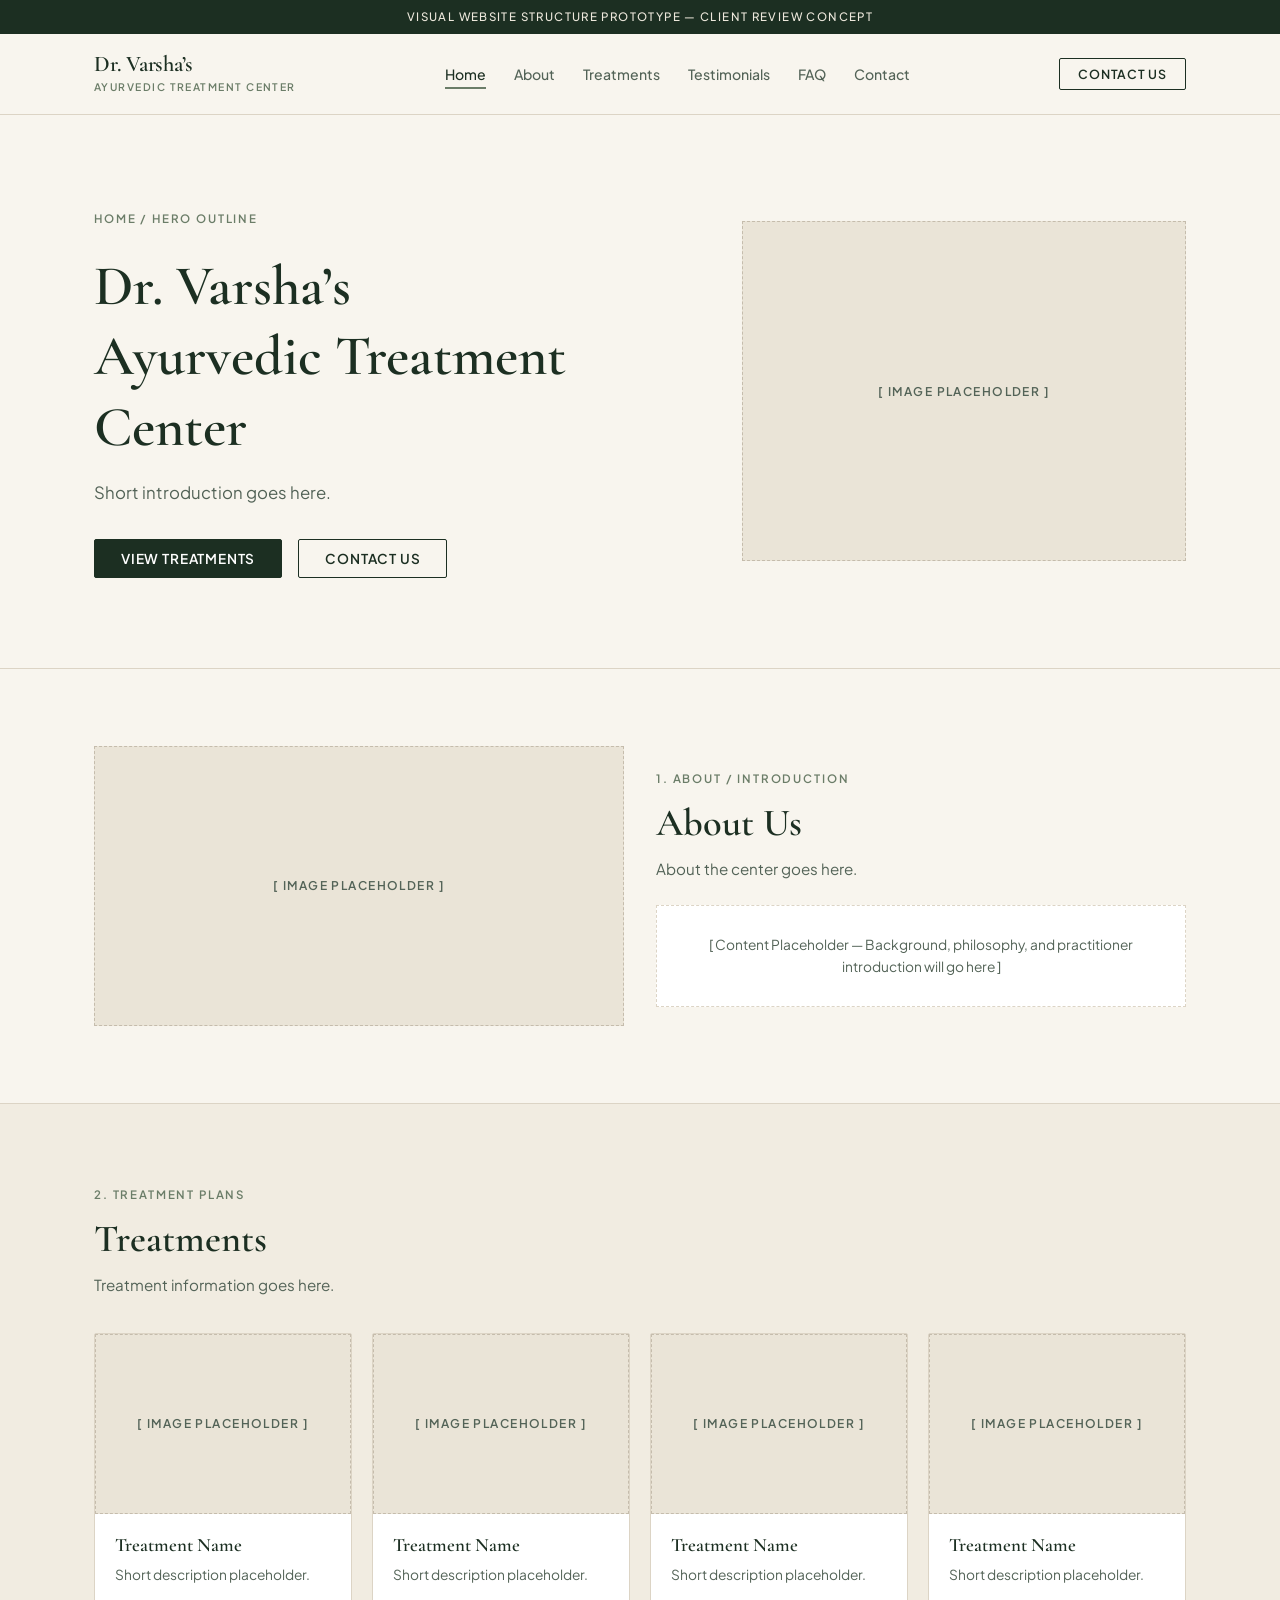
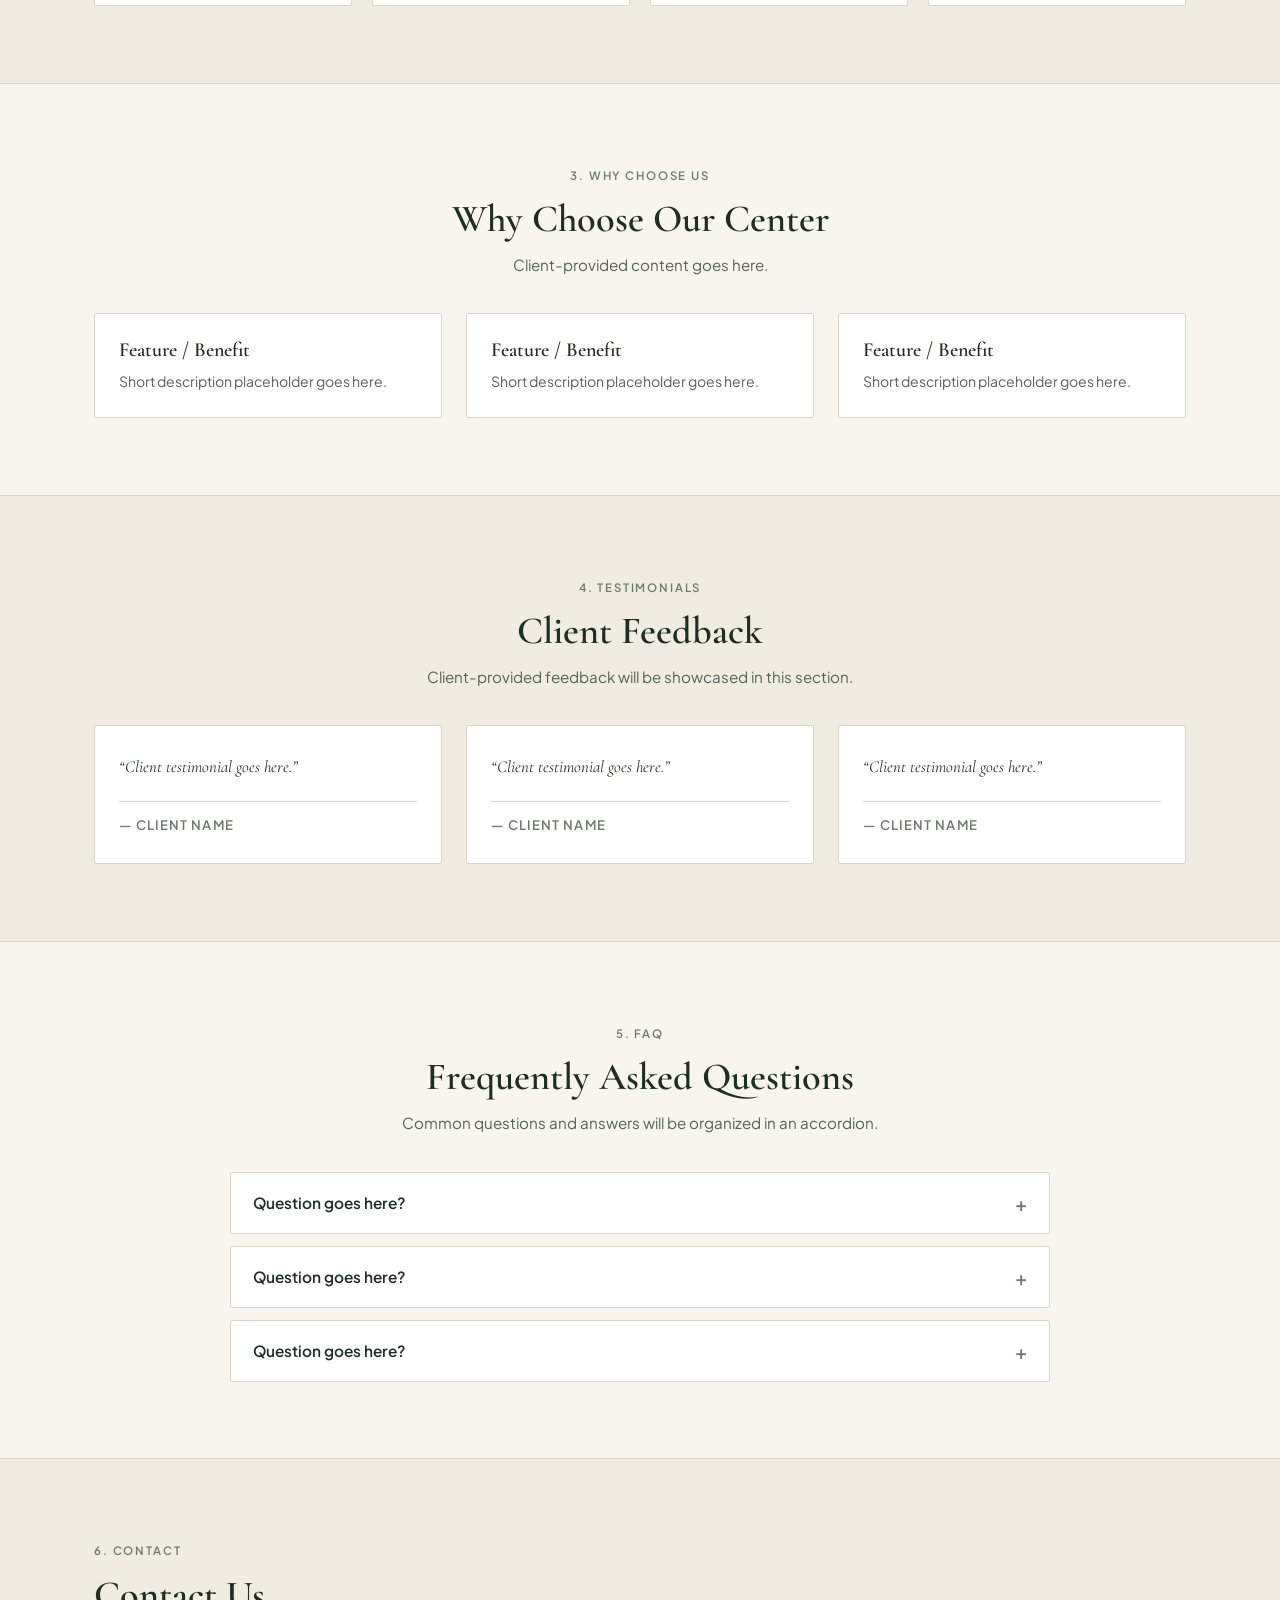
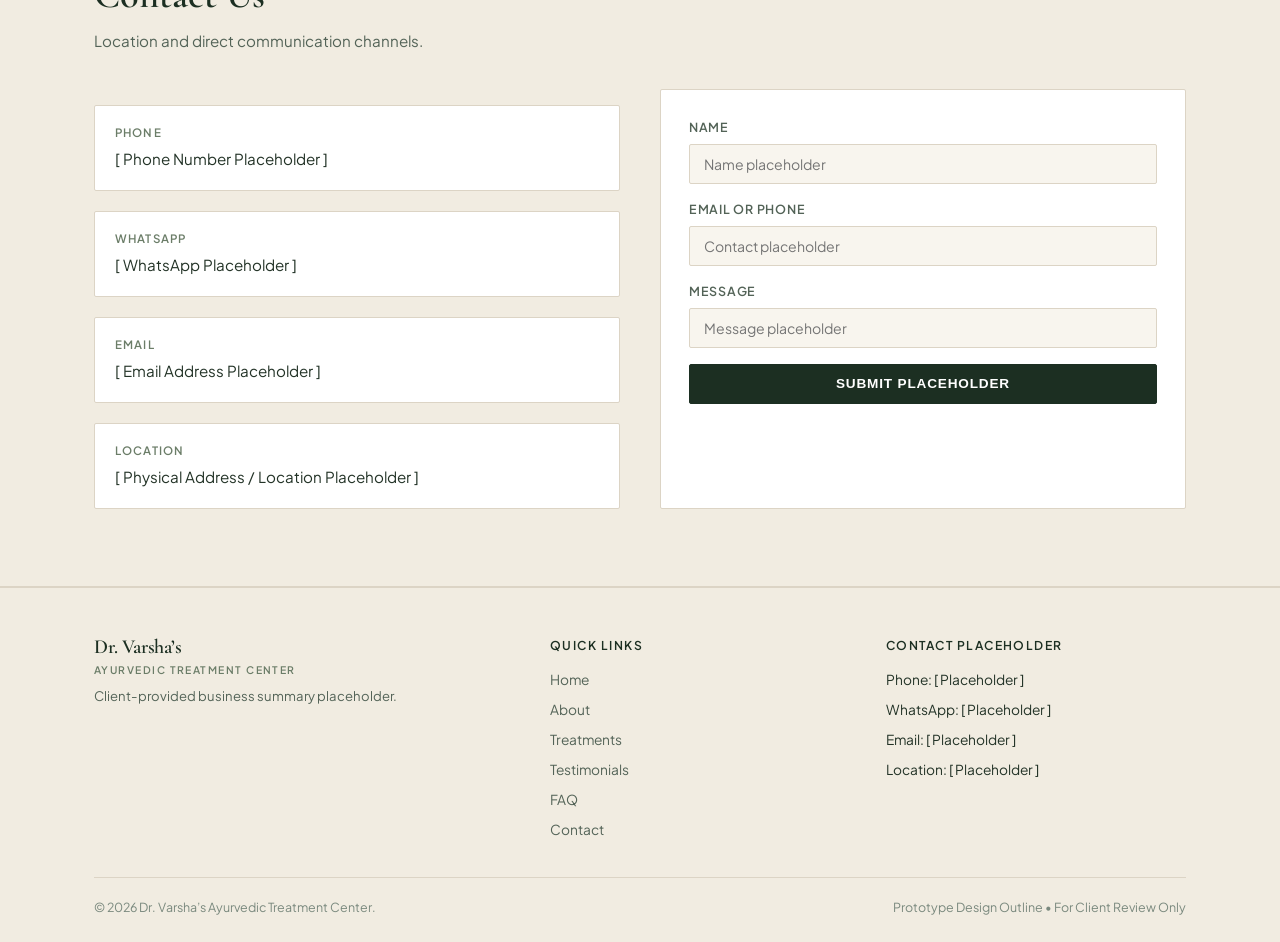
<file: index.html>
<!DOCTYPE html>
<html lang="en">
<head>
  <meta charset="UTF-8">
  <meta name="viewport" content="width=device-width, initial-scale=1.0">
  <title>Home | Dr. Varsha’s Ayurvedic Treatment Center</title>
  
  <!-- Google Fonts: Cormorant Garamond & Plus Jakarta Sans -->
  <link rel="preconnect" href="https://fonts.googleapis.com">
  <link rel="preconnect" href="https://fonts.gstatic.com" crossorigin>
  <link href="https://fonts.googleapis.com/css2?family=Cormorant+Garamond:wght@500;600&family=Plus+Jakarta+Sans:wght@400;500;600&display=swap" rel="stylesheet">
  
  <link rel="stylesheet" href="styles.css">
</head>
<body>

  <!-- PROTOTYPE IDENTIFIER -->
  <aside class="proto-banner">
    Visual Website Structure Prototype — Client Review Concept
  </aside>

  <!-- NAVIGATION -->
  <header class="site-header">
    <div class="container header-inner">
      <a href="index.html" class="brand-logo">
        <span class="brand-title">Dr. Varsha’s</span>
        <span class="brand-sub">Ayurvedic Treatment Center</span>
      </a>

      <nav class="nav-menu" id="navMenu">
        <a href="index.html" class="nav-link active">Home</a>
        <a href="about.html" class="nav-link">About</a>
        <a href="treatments.html" class="nav-link">Treatments</a>
        <a href="testimonials.html" class="nav-link">Testimonials</a>
        <a href="faq.html" class="nav-link">FAQ</a>
        <a href="contact.html" class="nav-link">Contact</a>
      </nav>

      <div class="header-actions">
        <a href="contact.html" class="btn btn-outline">Contact Us</a>
        <button class="mobile-toggle" id="mobileToggle" aria-label="Toggle navigation" aria-expanded="false">☰</button>
      </div>
    </div>
  </header>

  <main>
    <!-- HERO SECTION -->
    <section class="hero-section">
      <div class="container hero-grid">
        <div class="hero-content">
          <span class="section-label">Home / Hero Outline</span>
          <h1 class="hero-title">
            Dr. Varsha’s<br>Ayurvedic Treatment Center
          </h1>
          <p class="hero-lead">
            Short introduction goes here.
          </p>
          <div class="hero-actions">
            <a href="treatments.html" class="btn btn-primary">View Treatments</a>
            <a href="contact.html" class="btn btn-secondary">Contact Us</a>
          </div>
        </div>

        <div class="hero-visual">
          <div class="placeholder-box aspect-hero">
            <span>[ Image Placeholder ]</span>
          </div>
        </div>
      </div>
    </section>

    <!-- SECTION 1: ABOUT / INTRODUCTION -->
    <section class="section" id="about-section">
      <div class="container">
        <div class="grid-2" style="align-items: center;">
          <div class="placeholder-box aspect-large">
            <span>[ Image Placeholder ]</span>
          </div>
          <div>
            <span class="section-label">1. About / Introduction</span>
            <h2>About Us</h2>
            <p class="section-lead" style="margin-bottom: 24px;">
              About the center goes here.
            </p>
            <div class="placeholder-content-block">
              [ Content Placeholder — Background, philosophy, and practitioner introduction will go here ]
            </div>
          </div>
        </div>
      </div>
    </section>

    <!-- SECTION 2: TREATMENT PLANS -->
    <section class="section section-alt" id="treatments-section">
      <div class="container">
        <div class="section-header">
          <span class="section-label">2. Treatment Plans</span>
          <h2>Treatments</h2>
          <p class="section-lead">Treatment information goes here.</p>
        </div>

        <div class="grid-4">
          <!-- Treatment Card 1 -->
          <div class="treatment-card">
            <div class="placeholder-box aspect-thumb">
              <span>[ Image Placeholder ]</span>
            </div>
            <div class="treatment-body">
              <h3 class="card-title">Treatment Name</h3>
              <p class="card-desc">Short description placeholder.</p>
            </div>
          </div>

          <!-- Treatment Card 2 -->
          <div class="treatment-card">
            <div class="placeholder-box aspect-thumb">
              <span>[ Image Placeholder ]</span>
            </div>
            <div class="treatment-body">
              <h3 class="card-title">Treatment Name</h3>
              <p class="card-desc">Short description placeholder.</p>
            </div>
          </div>

          <!-- Treatment Card 3 -->
          <div class="treatment-card">
            <div class="placeholder-box aspect-thumb">
              <span>[ Image Placeholder ]</span>
            </div>
            <div class="treatment-body">
              <h3 class="card-title">Treatment Name</h3>
              <p class="card-desc">Short description placeholder.</p>
            </div>
          </div>

          <!-- Treatment Card 4 -->
          <div class="treatment-card">
            <div class="placeholder-box aspect-thumb">
              <span>[ Image Placeholder ]</span>
            </div>
            <div class="treatment-body">
              <h3 class="card-title">Treatment Name</h3>
              <p class="card-desc">Short description placeholder.</p>
            </div>
          </div>
        </div>
      </div>
    </section>

    <!-- SECTION 3: WHY CHOOSE US -->
    <section class="section" id="why-choose-us">
      <div class="container">
        <div class="section-header text-center">
          <span class="section-label">3. Why Choose Us</span>
          <h2>Why Choose Our Center</h2>
          <p class="section-lead">Client-provided content goes here.</p>
        </div>

        <div class="grid-3">
          <div class="card">
            <h3 class="card-title">Feature / Benefit</h3>
            <p class="card-desc">Short description placeholder goes here.</p>
          </div>

          <div class="card">
            <h3 class="card-title">Feature / Benefit</h3>
            <p class="card-desc">Short description placeholder goes here.</p>
          </div>

          <div class="card">
            <h3 class="card-title">Feature / Benefit</h3>
            <p class="card-desc">Short description placeholder goes here.</p>
          </div>
        </div>
      </div>
    </section>

    <!-- SECTION 4: TESTIMONIALS -->
    <section class="section section-alt" id="testimonials-section">
      <div class="container">
        <div class="section-header text-center">
          <span class="section-label">4. Testimonials</span>
          <h2>Client Feedback</h2>
          <p class="section-lead">Client-provided feedback will be showcased in this section.</p>
        </div>

        <div class="grid-3">
          <!-- Card 1 -->
          <div class="testimonial-card">
            <p class="testimonial-quote">“Client testimonial goes here.”</p>
            <span class="testimonial-author">— Client Name</span>
          </div>

          <!-- Card 2 -->
          <div class="testimonial-card">
            <p class="testimonial-quote">“Client testimonial goes here.”</p>
            <span class="testimonial-author">— Client Name</span>
          </div>

          <!-- Card 3 -->
          <div class="testimonial-card">
            <p class="testimonial-quote">“Client testimonial goes here.”</p>
            <span class="testimonial-author">— Client Name</span>
          </div>
        </div>
      </div>
    </section>

    <!-- SECTION 5: FAQ -->
    <section class="section" id="faq-section">
      <div class="container">
        <div class="section-header text-center">
          <span class="section-label">5. FAQ</span>
          <h2>Frequently Asked Questions</h2>
          <p class="section-lead">Common questions and answers will be organized in an accordion.</p>
        </div>

        <div class="faq-list">
          <div class="faq-item">
            <button class="faq-button" type="button">
              <span>Question goes here?</span>
              <span class="faq-icon">+</span>
            </button>
            <div class="faq-content">
              <p>Answer placeholder.</p>
            </div>
          </div>

          <div class="faq-item">
            <button class="faq-button" type="button">
              <span>Question goes here?</span>
              <span class="faq-icon">+</span>
            </button>
            <div class="faq-content">
              <p>Answer placeholder.</p>
            </div>
          </div>

          <div class="faq-item">
            <button class="faq-button" type="button">
              <span>Question goes here?</span>
              <span class="faq-icon">+</span>
            </button>
            <div class="faq-content">
              <p>Answer placeholder.</p>
            </div>
          </div>
        </div>
      </div>
    </section>

    <!-- SECTION 6: CONTACT -->
    <section class="section section-alt" id="contact-section">
      <div class="container">
        <div class="section-header">
          <span class="section-label">6. Contact</span>
          <h2>Contact Us</h2>
          <p class="section-lead">Location and direct communication channels.</p>
        </div>

        <div class="contact-grid">
          <div class="contact-info-list">
            <div class="contact-info-item">
              <span class="contact-info-label">Phone</span>
              <span class="contact-info-val">[ Phone Number Placeholder ]</span>
            </div>

            <div class="contact-info-item">
              <span class="contact-info-label">WhatsApp</span>
              <span class="contact-info-val">[ WhatsApp Placeholder ]</span>
            </div>

            <div class="contact-info-item">
              <span class="contact-info-label">Email</span>
              <span class="contact-info-val">[ Email Address Placeholder ]</span>
            </div>

            <div class="contact-info-item">
              <span class="contact-info-label">Location</span>
              <span class="contact-info-val">[ Physical Address / Location Placeholder ]</span>
            </div>
          </div>

          <form class="contact-form" onsubmit="handleFormSubmit(event)">
            <div class="form-group">
              <label class="form-label">Name</label>
              <input type="text" class="form-input" placeholder="Name placeholder" required>
            </div>

            <div class="form-group">
              <label class="form-label">Email or Phone</label>
              <input type="text" class="form-input" placeholder="Contact placeholder" required>
            </div>

            <div class="form-group">
              <label class="form-label">Message</label>
              <input type="text" class="form-input" placeholder="Message placeholder" required>
            </div>

            <button type="submit" class="btn btn-primary btn-block">Submit Placeholder</button>
            
            <div id="formConfirmation" class="placeholder-content-block" style="display: none; margin-top: 10px;">
              [ Confirmation message placeholder ]
            </div>
          </form>
        </div>
      </div>
    </section>
  </main>

  <!-- FOOTER -->
  <footer class="site-footer">
    <div class="container">
      <div class="footer-top">
        <div class="footer-brand">
          <div class="brand-title">Dr. Varsha’s</div>
          <div class="brand-sub">Ayurvedic Treatment Center</div>
          <p>Client-provided business summary placeholder.</p>
        </div>

        <div>
          <div class="footer-heading">Quick Links</div>
          <ul class="footer-links">
            <li><a href="index.html">Home</a></li>
            <li><a href="about.html">About</a></li>
            <li><a href="treatments.html">Treatments</a></li>
            <li><a href="testimonials.html">Testimonials</a></li>
            <li><a href="faq.html">FAQ</a></li>
            <li><a href="contact.html">Contact</a></li>
          </ul>
        </div>

        <div>
          <div class="footer-heading">Contact Placeholder</div>
          <ul class="footer-links">
            <li>Phone: [ Placeholder ]</li>
            <li>WhatsApp: [ Placeholder ]</li>
            <li>Email: [ Placeholder ]</li>
            <li>Location: [ Placeholder ]</li>
          </ul>
        </div>
      </div>

      <div class="footer-bottom">
        <span>© 2026 Dr. Varsha’s Ayurvedic Treatment Center.</span>
        <span>Prototype Design Outline • For Client Review Only</span>
      </div>
    </div>
  </footer>

  <script src="script.js"></script>
</body>
</html>
</file>
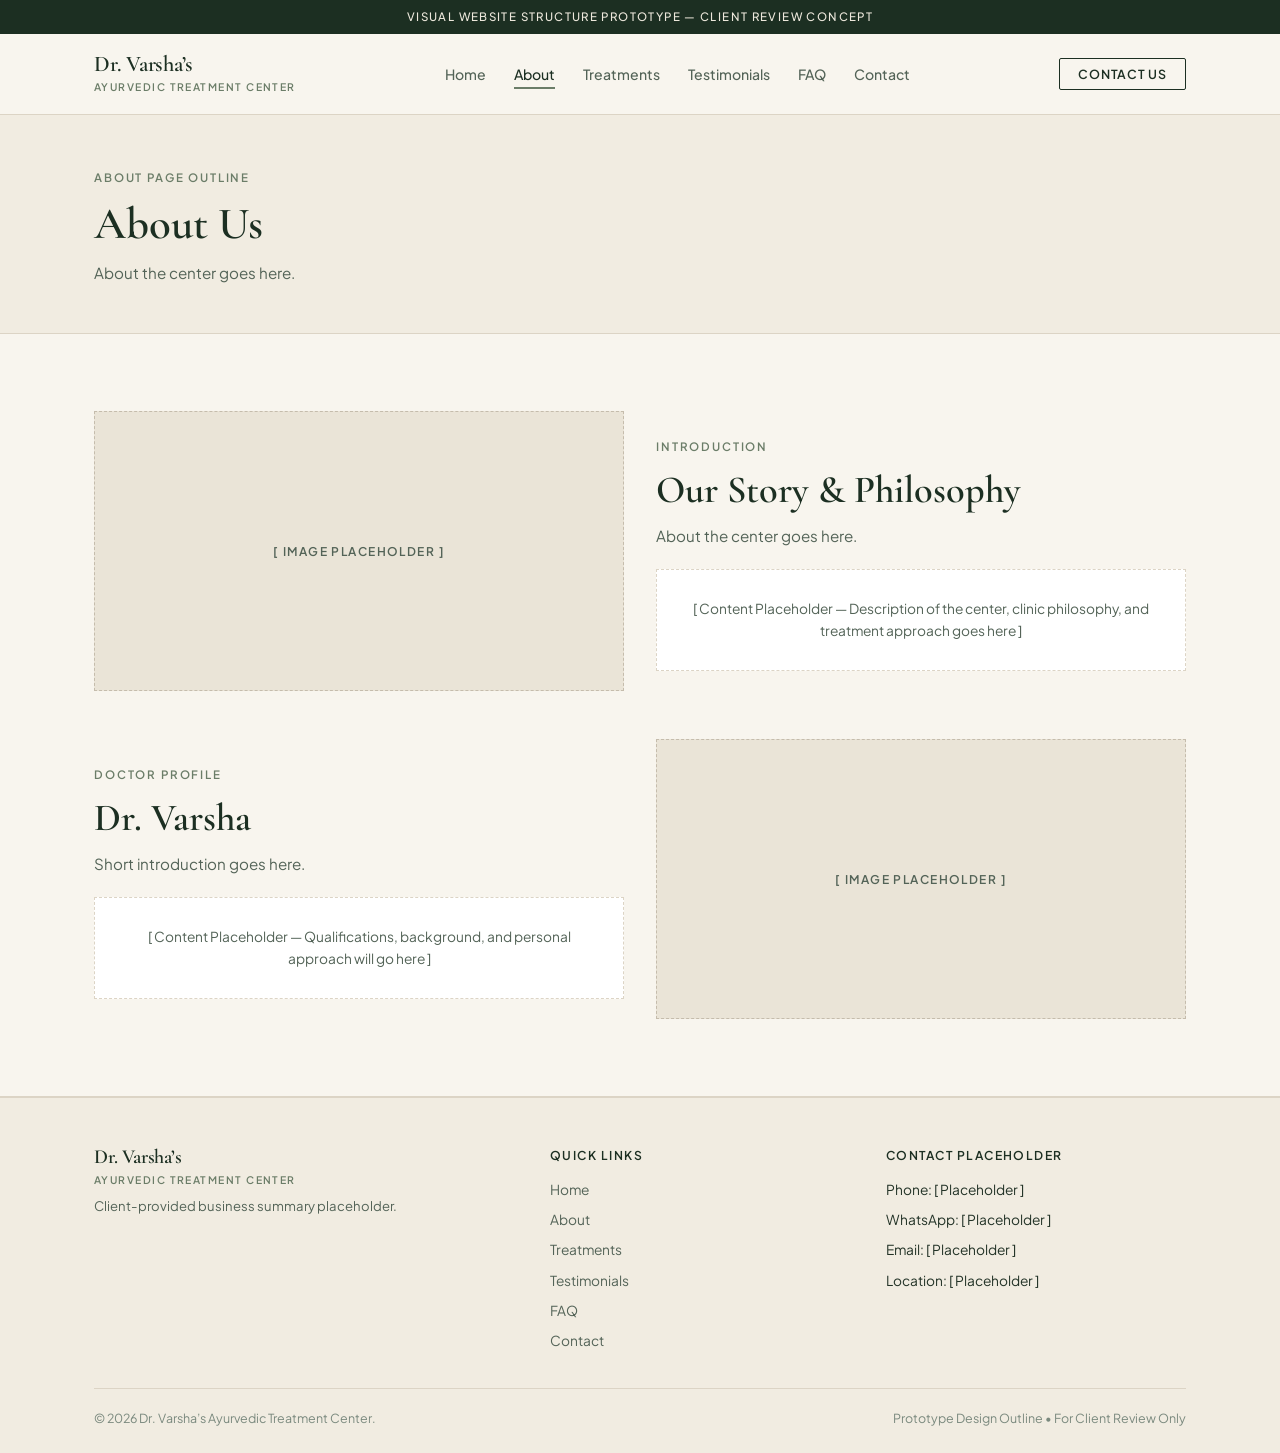
<file: about.html>
<!DOCTYPE html>
<html lang="en">
<head>
  <meta charset="UTF-8">
  <meta name="viewport" content="width=device-width, initial-scale=1.0">
  <title>About | Dr. Varsha’s Ayurvedic Treatment Center</title>
  
  <link rel="preconnect" href="https://fonts.googleapis.com">
  <link rel="preconnect" href="https://fonts.gstatic.com" crossorigin>
  <link href="https://fonts.googleapis.com/css2?family=Cormorant+Garamond:wght@500;600&family=Plus+Jakarta+Sans:wght@400;500;600&display=swap" rel="stylesheet">
  
  <link rel="stylesheet" href="styles.css">
</head>
<body>

  <aside class="proto-banner">
    Visual Website Structure Prototype — Client Review Concept
  </aside>

  <header class="site-header">
    <div class="container header-inner">
      <a href="index.html" class="brand-logo">
        <span class="brand-title">Dr. Varsha’s</span>
        <span class="brand-sub">Ayurvedic Treatment Center</span>
      </a>

      <nav class="nav-menu" id="navMenu">
        <a href="index.html" class="nav-link">Home</a>
        <a href="about.html" class="nav-link active">About</a>
        <a href="treatments.html" class="nav-link">Treatments</a>
        <a href="testimonials.html" class="nav-link">Testimonials</a>
        <a href="faq.html" class="nav-link">FAQ</a>
        <a href="contact.html" class="nav-link">Contact</a>
      </nav>

      <div class="header-actions">
        <a href="contact.html" class="btn btn-outline">Contact Us</a>
        <button class="mobile-toggle" id="mobileToggle" aria-label="Toggle navigation" aria-expanded="false">☰</button>
      </div>
    </div>
  </header>

  <main>
    <section class="page-header">
      <div class="container">
        <span class="section-label">About Page Outline</span>
        <h1 class="page-title">About Us</h1>
        <p class="page-lead">About the center goes here.</p>
      </div>
    </section>

    <!-- ABOUT MAIN STRUCTURE -->
    <section class="section">
      <div class="container">
        <div class="grid-2" style="align-items: center; margin-bottom: 48px;">
          <div class="placeholder-box aspect-large">
            <span>[ Image Placeholder ]</span>
          </div>
          <div>
            <span class="section-label">Introduction</span>
            <h2>Our Story &amp; Philosophy</h2>
            <p class="section-lead" style="margin-bottom: 20px;">
              About the center goes here.
            </p>
            <div class="placeholder-content-block">
              [ Content Placeholder — Description of the center, clinic philosophy, and treatment approach goes here ]
            </div>
          </div>
        </div>

        <!-- PRACTITIONER PLACEHOLDER -->
        <div class="grid-2" style="align-items: center;">
          <div>
            <span class="section-label">Doctor Profile</span>
            <h2>Dr. Varsha</h2>
            <p class="section-lead" style="margin-bottom: 20px;">
              Short introduction goes here.
            </p>
            <div class="placeholder-content-block">
              [ Content Placeholder — Qualifications, background, and personal approach will go here ]
            </div>
          </div>
          <div class="placeholder-box aspect-large">
            <span>[ Image Placeholder ]</span>
          </div>
        </div>
      </div>
    </section>
  </main>

  <footer class="site-footer">
    <div class="container">
      <div class="footer-top">
        <div class="footer-brand">
          <div class="brand-title">Dr. Varsha’s</div>
          <div class="brand-sub">Ayurvedic Treatment Center</div>
          <p>Client-provided business summary placeholder.</p>
        </div>

        <div>
          <div class="footer-heading">Quick Links</div>
          <ul class="footer-links">
            <li><a href="index.html">Home</a></li>
            <li><a href="about.html">About</a></li>
            <li><a href="treatments.html">Treatments</a></li>
            <li><a href="testimonials.html">Testimonials</a></li>
            <li><a href="faq.html">FAQ</a></li>
            <li><a href="contact.html">Contact</a></li>
          </ul>
        </div>

        <div>
          <div class="footer-heading">Contact Placeholder</div>
          <ul class="footer-links">
            <li>Phone: [ Placeholder ]</li>
            <li>WhatsApp: [ Placeholder ]</li>
            <li>Email: [ Placeholder ]</li>
            <li>Location: [ Placeholder ]</li>
          </ul>
        </div>
      </div>

      <div class="footer-bottom">
        <span>© 2026 Dr. Varsha’s Ayurvedic Treatment Center.</span>
        <span>Prototype Design Outline • For Client Review Only</span>
      </div>
    </div>
  </footer>

  <script src="script.js"></script>
</body>
</html>
</file>
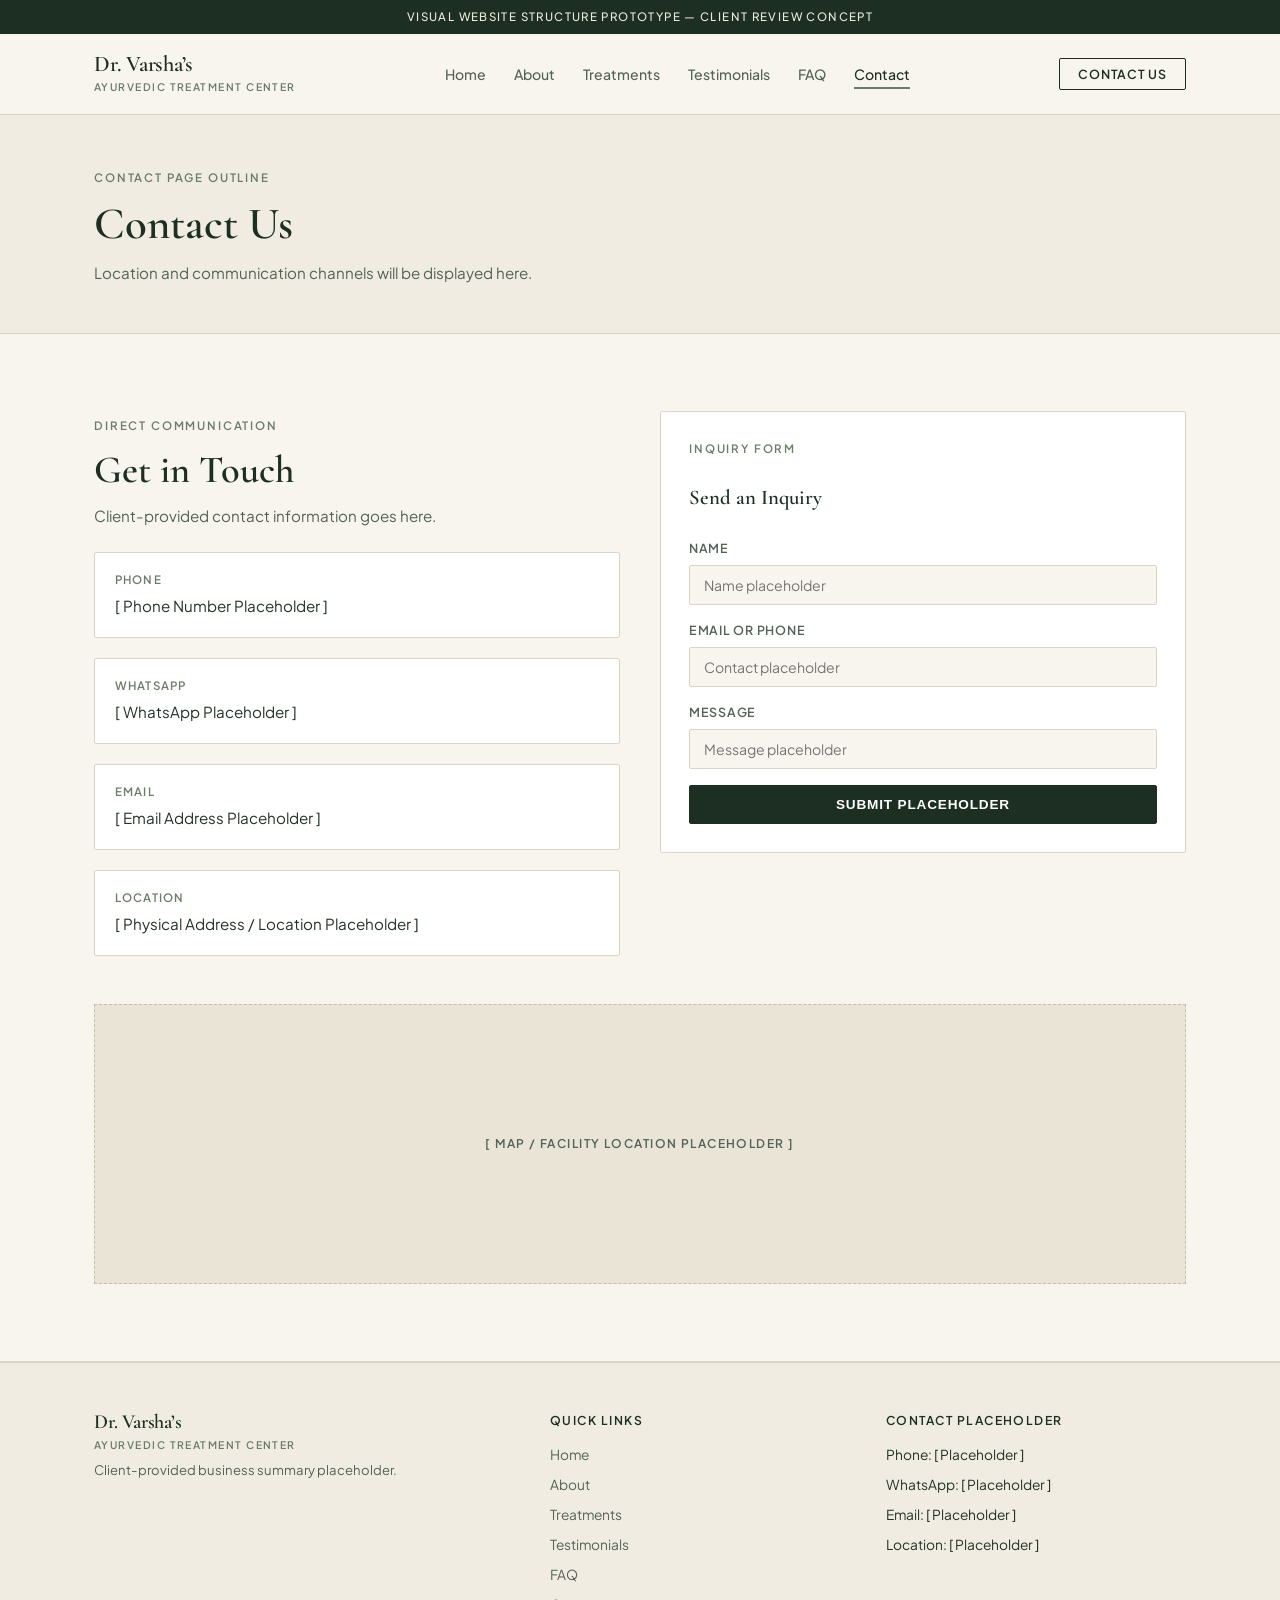
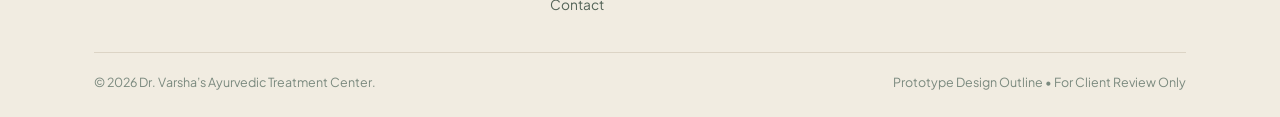
<file: contact.html>
<!DOCTYPE html>
<html lang="en">
<head>
  <meta charset="UTF-8">
  <meta name="viewport" content="width=device-width, initial-scale=1.0">
  <title>Contact | Dr. Varsha’s Ayurvedic Treatment Center</title>
  
  <link rel="preconnect" href="https://fonts.googleapis.com">
  <link rel="preconnect" href="https://fonts.gstatic.com" crossorigin>
  <link href="https://fonts.googleapis.com/css2?family=Cormorant+Garamond:wght@500;600&family=Plus+Jakarta+Sans:wght@400;500;600&display=swap" rel="stylesheet">
  
  <link rel="stylesheet" href="styles.css">
</head>
<body>

  <aside class="proto-banner">
    Visual Website Structure Prototype — Client Review Concept
  </aside>

  <header class="site-header">
    <div class="container header-inner">
      <a href="index.html" class="brand-logo">
        <span class="brand-title">Dr. Varsha’s</span>
        <span class="brand-sub">Ayurvedic Treatment Center</span>
      </a>

      <nav class="nav-menu" id="navMenu">
        <a href="index.html" class="nav-link">Home</a>
        <a href="about.html" class="nav-link">About</a>
        <a href="treatments.html" class="nav-link">Treatments</a>
        <a href="testimonials.html" class="nav-link">Testimonials</a>
        <a href="faq.html" class="nav-link">FAQ</a>
        <a href="contact.html" class="nav-link active">Contact</a>
      </nav>

      <div class="header-actions">
        <a href="contact.html" class="btn btn-outline">Contact Us</a>
        <button class="mobile-toggle" id="mobileToggle" aria-label="Toggle navigation" aria-expanded="false">☰</button>
      </div>
    </div>
  </header>

  <main>
    <section class="page-header">
      <div class="container">
        <span class="section-label">Contact Page Outline</span>
        <h1 class="page-title">Contact Us</h1>
        <p class="page-lead">Location and communication channels will be displayed here.</p>
      </div>
    </section>

    <!-- CONTACT STRUCTURE -->
    <section class="section">
      <div class="container">
        <div class="contact-grid">
          <!-- Contact Details -->
          <div>
            <span class="section-label">Direct Communication</span>
            <h2>Get in Touch</h2>
            <p class="section-lead" style="margin-bottom: 24px;">Client-provided contact information goes here.</p>

            <div class="contact-info-list">
              <div class="contact-info-item">
                <span class="contact-info-label">Phone</span>
                <span class="contact-info-val">[ Phone Number Placeholder ]</span>
              </div>

              <div class="contact-info-item">
                <span class="contact-info-label">WhatsApp</span>
                <span class="contact-info-val">[ WhatsApp Placeholder ]</span>
              </div>

              <div class="contact-info-item">
                <span class="contact-info-label">Email</span>
                <span class="contact-info-val">[ Email Address Placeholder ]</span>
              </div>

              <div class="contact-info-item">
                <span class="contact-info-label">Location</span>
                <span class="contact-info-val">[ Physical Address / Location Placeholder ]</span>
              </div>
            </div>
          </div>

          <!-- Simple Form Placeholder -->
          <div>
            <form class="contact-form" onsubmit="handleFormSubmit(event)">
              <span class="section-label">Inquiry Form</span>
              <h3 style="margin-bottom: 12px;">Send an Inquiry</h3>

              <div class="form-group">
                <label class="form-label">Name</label>
                <input type="text" class="form-input" placeholder="Name placeholder" required>
              </div>

              <div class="form-group">
                <label class="form-label">Email or Phone</label>
                <input type="text" class="form-input" placeholder="Contact placeholder" required>
              </div>

              <div class="form-group">
                <label class="form-label">Message</label>
                <input type="text" class="form-input" placeholder="Message placeholder" required>
              </div>

              <button type="submit" class="btn btn-primary btn-block">Submit Placeholder</button>

              <div id="formConfirmation" class="placeholder-content-block" style="display: none; margin-top: 10px;">
                [ Confirmation message placeholder ]
              </div>
            </form>
          </div>
        </div>

        <!-- MAP PLACEHOLDER -->
        <div style="margin-top: 48px;">
          <div class="placeholder-box aspect-large">
            <span>[ Map / Facility Location Placeholder ]</span>
          </div>
        </div>
      </div>
    </section>
  </main>

  <footer class="site-footer">
    <div class="container">
      <div class="footer-top">
        <div class="footer-brand">
          <div class="brand-title">Dr. Varsha’s</div>
          <div class="brand-sub">Ayurvedic Treatment Center</div>
          <p>Client-provided business summary placeholder.</p>
        </div>

        <div>
          <div class="footer-heading">Quick Links</div>
          <ul class="footer-links">
            <li><a href="index.html">Home</a></li>
            <li><a href="about.html">About</a></li>
            <li><a href="treatments.html">Treatments</a></li>
            <li><a href="testimonials.html">Testimonials</a></li>
            <li><a href="faq.html">FAQ</a></li>
            <li><a href="contact.html">Contact</a></li>
          </ul>
        </div>

        <div>
          <div class="footer-heading">Contact Placeholder</div>
          <ul class="footer-links">
            <li>Phone: [ Placeholder ]</li>
            <li>WhatsApp: [ Placeholder ]</li>
            <li>Email: [ Placeholder ]</li>
            <li>Location: [ Placeholder ]</li>
          </ul>
        </div>
      </div>

      <div class="footer-bottom">
        <span>© 2026 Dr. Varsha’s Ayurvedic Treatment Center.</span>
        <span>Prototype Design Outline • For Client Review Only</span>
      </div>
    </div>
  </footer>

  <script src="script.js"></script>
</body>
</html>
</file>
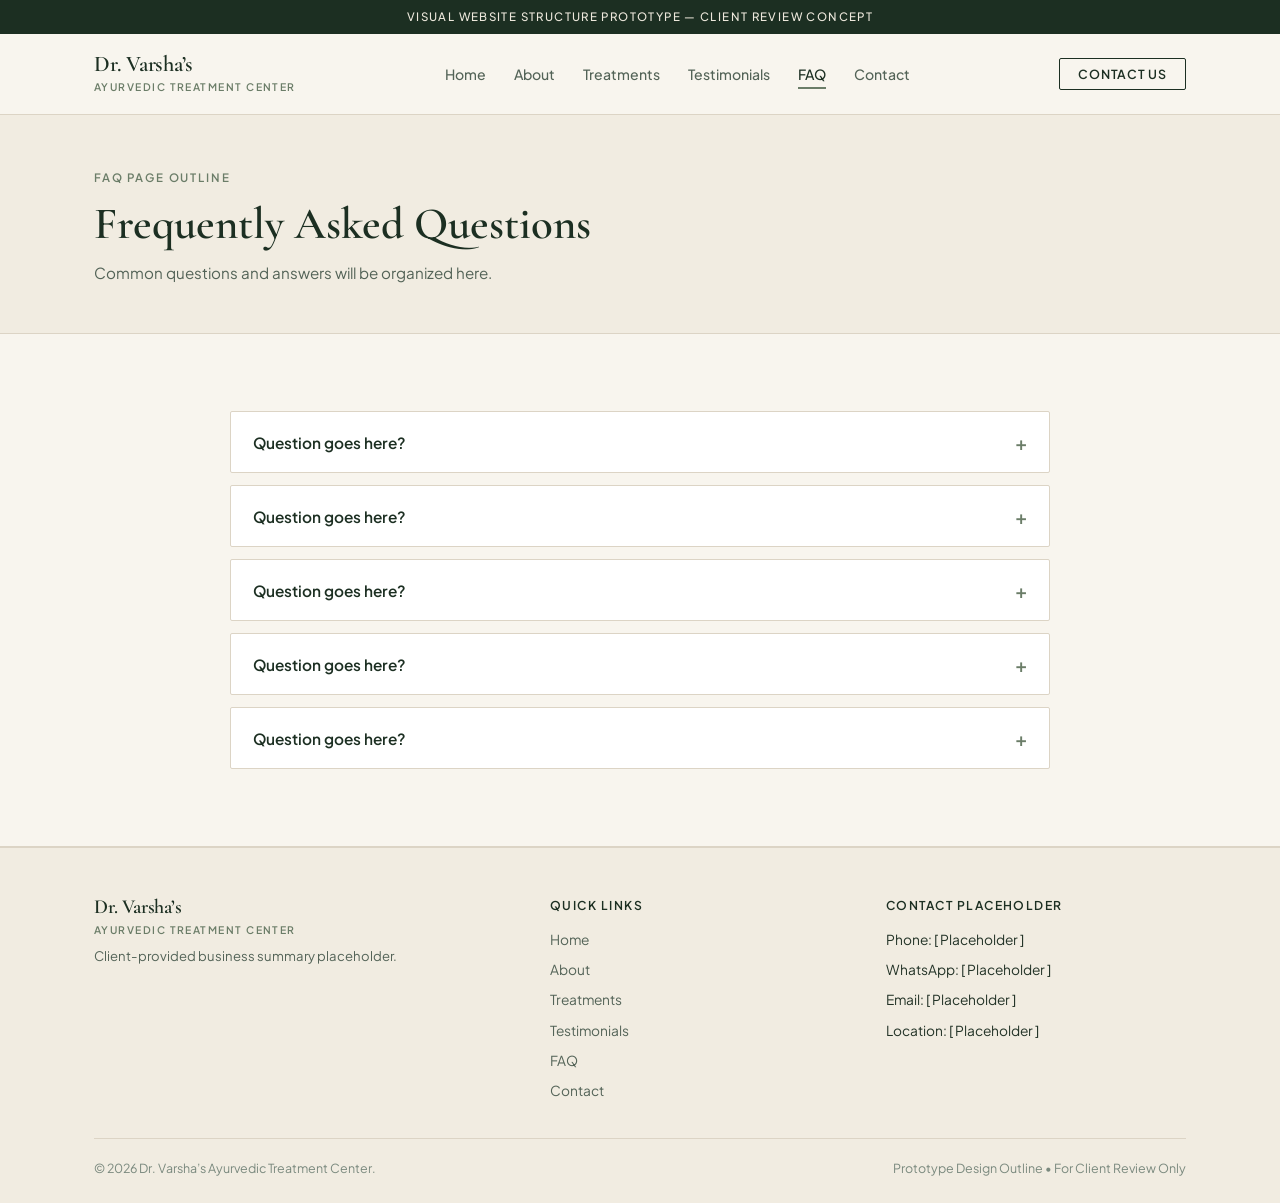
<file: faq.html>
<!DOCTYPE html>
<html lang="en">
<head>
  <meta charset="UTF-8">
  <meta name="viewport" content="width=device-width, initial-scale=1.0">
  <title>FAQ | Dr. Varsha’s Ayurvedic Treatment Center</title>
  
  <link rel="preconnect" href="https://fonts.googleapis.com">
  <link rel="preconnect" href="https://fonts.gstatic.com" crossorigin>
  <link href="https://fonts.googleapis.com/css2?family=Cormorant+Garamond:wght@500;600&family=Plus+Jakarta+Sans:wght@400;500;600&display=swap" rel="stylesheet">
  
  <link rel="stylesheet" href="styles.css">
</head>
<body>

  <aside class="proto-banner">
    Visual Website Structure Prototype — Client Review Concept
  </aside>

  <header class="site-header">
    <div class="container header-inner">
      <a href="index.html" class="brand-logo">
        <span class="brand-title">Dr. Varsha’s</span>
        <span class="brand-sub">Ayurvedic Treatment Center</span>
      </a>

      <nav class="nav-menu" id="navMenu">
        <a href="index.html" class="nav-link">Home</a>
        <a href="about.html" class="nav-link">About</a>
        <a href="treatments.html" class="nav-link">Treatments</a>
        <a href="testimonials.html" class="nav-link">Testimonials</a>
        <a href="faq.html" class="nav-link active">FAQ</a>
        <a href="contact.html" class="nav-link">Contact</a>
      </nav>

      <div class="header-actions">
        <a href="contact.html" class="btn btn-outline">Contact Us</a>
        <button class="mobile-toggle" id="mobileToggle" aria-label="Toggle navigation" aria-expanded="false">☰</button>
      </div>
    </div>
  </header>

  <main>
    <section class="page-header">
      <div class="container">
        <span class="section-label">FAQ Page Outline</span>
        <h1 class="page-title">Frequently Asked Questions</h1>
        <p class="page-lead">Common questions and answers will be organized here.</p>
      </div>
    </section>

    <!-- FAQ LIST -->
    <section class="section">
      <div class="container">
        <div class="faq-list">
          <!-- Item 1 -->
          <div class="faq-item">
            <button class="faq-button" type="button">
              <span>Question goes here?</span>
              <span class="faq-icon">+</span>
            </button>
            <div class="faq-content">
              <p>Answer placeholder.</p>
            </div>
          </div>

          <!-- Item 2 -->
          <div class="faq-item">
            <button class="faq-button" type="button">
              <span>Question goes here?</span>
              <span class="faq-icon">+</span>
            </button>
            <div class="faq-content">
              <p>Answer placeholder.</p>
            </div>
          </div>

          <!-- Item 3 -->
          <div class="faq-item">
            <button class="faq-button" type="button">
              <span>Question goes here?</span>
              <span class="faq-icon">+</span>
            </button>
            <div class="faq-content">
              <p>Answer placeholder.</p>
            </div>
          </div>

          <!-- Item 4 -->
          <div class="faq-item">
            <button class="faq-button" type="button">
              <span>Question goes here?</span>
              <span class="faq-icon">+</span>
            </button>
            <div class="faq-content">
              <p>Answer placeholder.</p>
            </div>
          </div>

          <!-- Item 5 -->
          <div class="faq-item">
            <button class="faq-button" type="button">
              <span>Question goes here?</span>
              <span class="faq-icon">+</span>
            </button>
            <div class="faq-content">
              <p>Answer placeholder.</p>
            </div>
          </div>
        </div>
      </div>
    </section>
  </main>

  <footer class="site-footer">
    <div class="container">
      <div class="footer-top">
        <div class="footer-brand">
          <div class="brand-title">Dr. Varsha’s</div>
          <div class="brand-sub">Ayurvedic Treatment Center</div>
          <p>Client-provided business summary placeholder.</p>
        </div>

        <div>
          <div class="footer-heading">Quick Links</div>
          <ul class="footer-links">
            <li><a href="index.html">Home</a></li>
            <li><a href="about.html">About</a></li>
            <li><a href="treatments.html">Treatments</a></li>
            <li><a href="testimonials.html">Testimonials</a></li>
            <li><a href="faq.html">FAQ</a></li>
            <li><a href="contact.html">Contact</a></li>
          </ul>
        </div>

        <div>
          <div class="footer-heading">Contact Placeholder</div>
          <ul class="footer-links">
            <li>Phone: [ Placeholder ]</li>
            <li>WhatsApp: [ Placeholder ]</li>
            <li>Email: [ Placeholder ]</li>
            <li>Location: [ Placeholder ]</li>
          </ul>
        </div>
      </div>

      <div class="footer-bottom">
        <span>© 2026 Dr. Varsha’s Ayurvedic Treatment Center.</span>
        <span>Prototype Design Outline • For Client Review Only</span>
      </div>
    </div>
  </footer>

  <script src="script.js"></script>
</body>
</html>
</file>
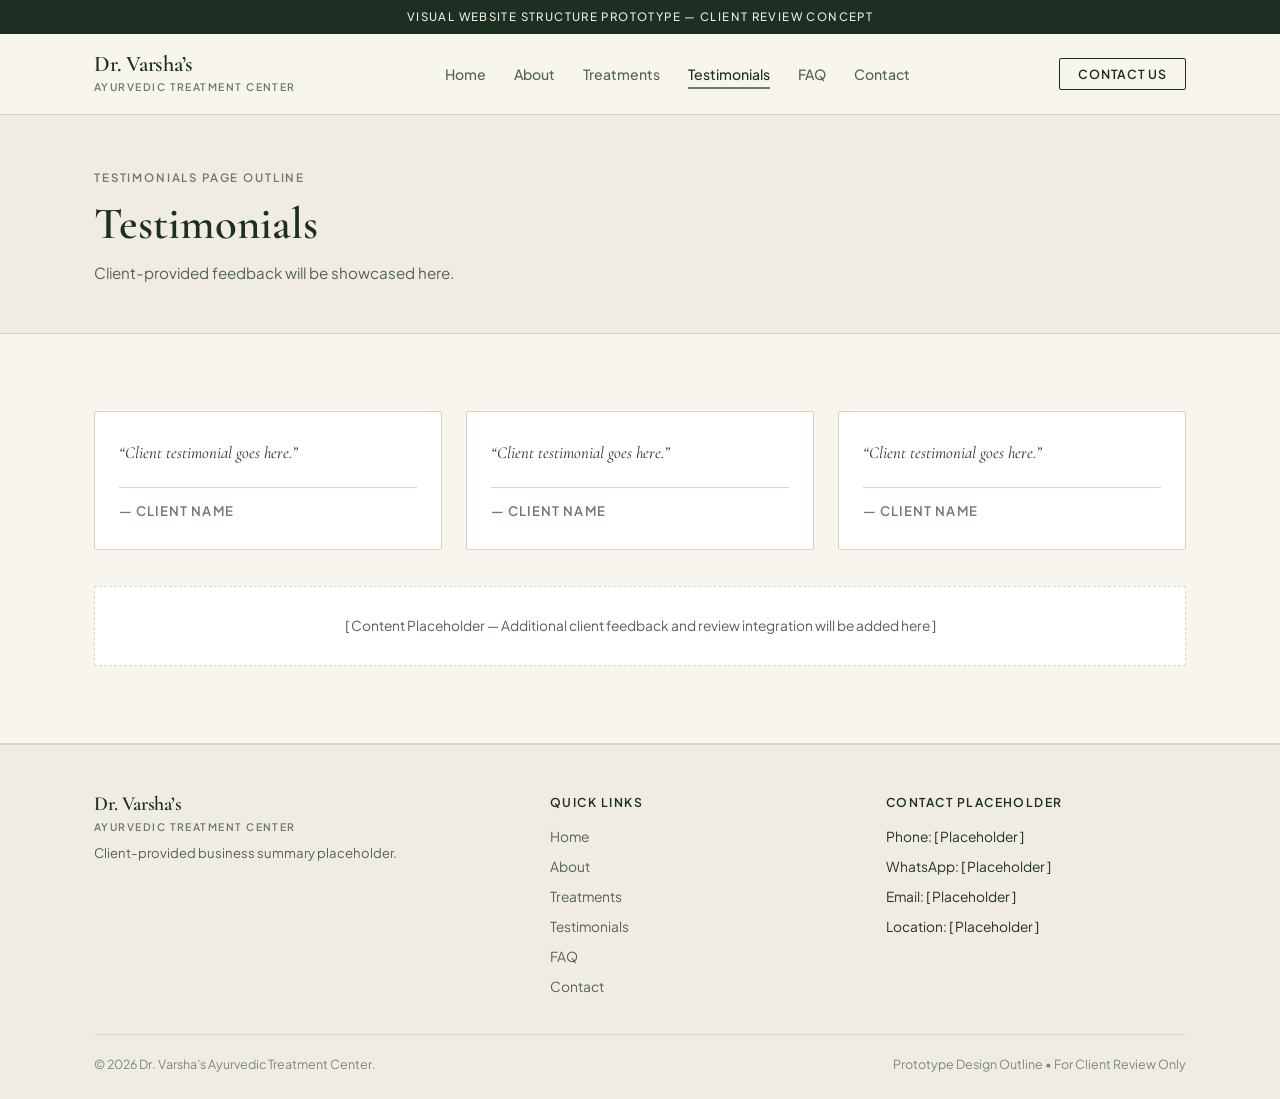
<file: testimonials.html>
<!DOCTYPE html>
<html lang="en">
<head>
  <meta charset="UTF-8">
  <meta name="viewport" content="width=device-width, initial-scale=1.0">
  <title>Testimonials | Dr. Varsha’s Ayurvedic Treatment Center</title>
  
  <link rel="preconnect" href="https://fonts.googleapis.com">
  <link rel="preconnect" href="https://fonts.gstatic.com" crossorigin>
  <link href="https://fonts.googleapis.com/css2?family=Cormorant+Garamond:wght@500;600&family=Plus+Jakarta+Sans:wght@400;500;600&display=swap" rel="stylesheet">
  
  <link rel="stylesheet" href="styles.css">
</head>
<body>

  <aside class="proto-banner">
    Visual Website Structure Prototype — Client Review Concept
  </aside>

  <header class="site-header">
    <div class="container header-inner">
      <a href="index.html" class="brand-logo">
        <span class="brand-title">Dr. Varsha’s</span>
        <span class="brand-sub">Ayurvedic Treatment Center</span>
      </a>

      <nav class="nav-menu" id="navMenu">
        <a href="index.html" class="nav-link">Home</a>
        <a href="about.html" class="nav-link">About</a>
        <a href="treatments.html" class="nav-link">Treatments</a>
        <a href="testimonials.html" class="nav-link active">Testimonials</a>
        <a href="faq.html" class="nav-link">FAQ</a>
        <a href="contact.html" class="nav-link">Contact</a>
      </nav>

      <div class="header-actions">
        <a href="contact.html" class="btn btn-outline">Contact Us</a>
        <button class="mobile-toggle" id="mobileToggle" aria-label="Toggle navigation" aria-expanded="false">☰</button>
      </div>
    </div>
  </header>

  <main>
    <section class="page-header">
      <div class="container">
        <span class="section-label">Testimonials Page Outline</span>
        <h1 class="page-title">Testimonials</h1>
        <p class="page-lead">Client-provided feedback will be showcased here.</p>
      </div>
    </section>

    <!-- TESTIMONIALS SECTION -->
    <section class="section">
      <div class="container">
        <div class="grid-3">
          <!-- Card 1 -->
          <div class="testimonial-card">
            <p class="testimonial-quote">“Client testimonial goes here.”</p>
            <span class="testimonial-author">— Client Name</span>
          </div>

          <!-- Card 2 -->
          <div class="testimonial-card">
            <p class="testimonial-quote">“Client testimonial goes here.”</p>
            <span class="testimonial-author">— Client Name</span>
          </div>

          <!-- Card 3 -->
          <div class="testimonial-card">
            <p class="testimonial-quote">“Client testimonial goes here.”</p>
            <span class="testimonial-author">— Client Name</span>
          </div>
        </div>

        <div style="margin-top: 36px;">
          <div class="placeholder-content-block">
            [ Content Placeholder — Additional client feedback and review integration will be added here ]
          </div>
        </div>
      </div>
    </section>
  </main>

  <footer class="site-footer">
    <div class="container">
      <div class="footer-top">
        <div class="footer-brand">
          <div class="brand-title">Dr. Varsha’s</div>
          <div class="brand-sub">Ayurvedic Treatment Center</div>
          <p>Client-provided business summary placeholder.</p>
        </div>

        <div>
          <div class="footer-heading">Quick Links</div>
          <ul class="footer-links">
            <li><a href="index.html">Home</a></li>
            <li><a href="about.html">About</a></li>
            <li><a href="treatments.html">Treatments</a></li>
            <li><a href="testimonials.html">Testimonials</a></li>
            <li><a href="faq.html">FAQ</a></li>
            <li><a href="contact.html">Contact</a></li>
          </ul>
        </div>

        <div>
          <div class="footer-heading">Contact Placeholder</div>
          <ul class="footer-links">
            <li>Phone: [ Placeholder ]</li>
            <li>WhatsApp: [ Placeholder ]</li>
            <li>Email: [ Placeholder ]</li>
            <li>Location: [ Placeholder ]</li>
          </ul>
        </div>
      </div>

      <div class="footer-bottom">
        <span>© 2026 Dr. Varsha’s Ayurvedic Treatment Center.</span>
        <span>Prototype Design Outline • For Client Review Only</span>
      </div>
    </div>
  </footer>

  <script src="script.js"></script>
</body>
</html>
</file>
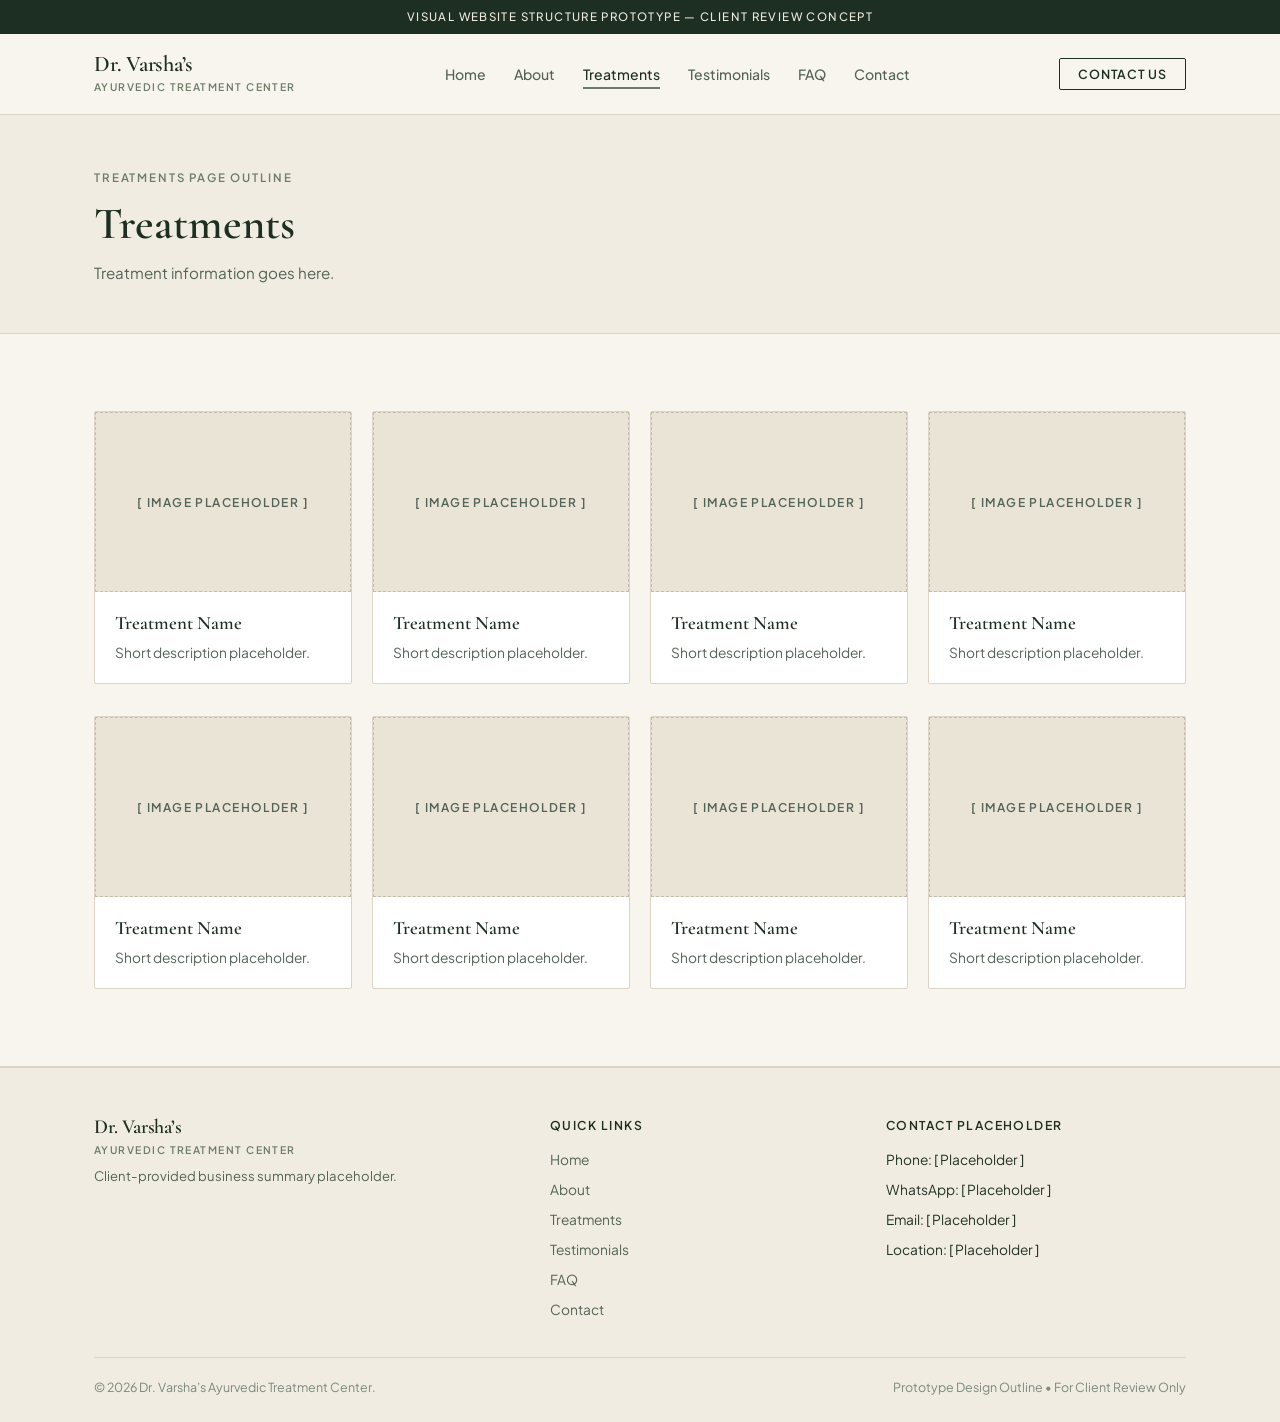
<file: treatments.html>
<!DOCTYPE html>
<html lang="en">
<head>
  <meta charset="UTF-8">
  <meta name="viewport" content="width=device-width, initial-scale=1.0">
  <title>Treatments | Dr. Varsha’s Ayurvedic Treatment Center</title>
  
  <link rel="preconnect" href="https://fonts.googleapis.com">
  <link rel="preconnect" href="https://fonts.gstatic.com" crossorigin>
  <link href="https://fonts.googleapis.com/css2?family=Cormorant+Garamond:wght@500;600&family=Plus+Jakarta+Sans:wght@400;500;600&display=swap" rel="stylesheet">
  
  <link rel="stylesheet" href="styles.css">
</head>
<body>

  <aside class="proto-banner">
    Visual Website Structure Prototype — Client Review Concept
  </aside>

  <header class="site-header">
    <div class="container header-inner">
      <a href="index.html" class="brand-logo">
        <span class="brand-title">Dr. Varsha’s</span>
        <span class="brand-sub">Ayurvedic Treatment Center</span>
      </a>

      <nav class="nav-menu" id="navMenu">
        <a href="index.html" class="nav-link">Home</a>
        <a href="about.html" class="nav-link">About</a>
        <a href="treatments.html" class="nav-link active">Treatments</a>
        <a href="testimonials.html" class="nav-link">Testimonials</a>
        <a href="faq.html" class="nav-link">FAQ</a>
        <a href="contact.html" class="nav-link">Contact</a>
      </nav>

      <div class="header-actions">
        <a href="contact.html" class="btn btn-outline">Contact Us</a>
        <button class="mobile-toggle" id="mobileToggle" aria-label="Toggle navigation" aria-expanded="false">☰</button>
      </div>
    </div>
  </header>

  <main>
    <section class="page-header">
      <div class="container">
        <span class="section-label">Treatments Page Outline</span>
        <h1 class="page-title">Treatments</h1>
        <p class="page-lead">Treatment information goes here.</p>
      </div>
    </section>

    <!-- TREATMENTS GRID -->
    <section class="section">
      <div class="container">
        <div class="grid-4" style="margin-bottom: 32px;">
          <!-- Card 1 -->
          <div class="treatment-card">
            <div class="placeholder-box aspect-thumb">
              <span>[ Image Placeholder ]</span>
            </div>
            <div class="treatment-body">
              <h3 class="card-title">Treatment Name</h3>
              <p class="card-desc">Short description placeholder.</p>
            </div>
          </div>

          <!-- Card 2 -->
          <div class="treatment-card">
            <div class="placeholder-box aspect-thumb">
              <span>[ Image Placeholder ]</span>
            </div>
            <div class="treatment-body">
              <h3 class="card-title">Treatment Name</h3>
              <p class="card-desc">Short description placeholder.</p>
            </div>
          </div>

          <!-- Card 3 -->
          <div class="treatment-card">
            <div class="placeholder-box aspect-thumb">
              <span>[ Image Placeholder ]</span>
            </div>
            <div class="treatment-body">
              <h3 class="card-title">Treatment Name</h3>
              <p class="card-desc">Short description placeholder.</p>
            </div>
          </div>

          <!-- Card 4 -->
          <div class="treatment-card">
            <div class="placeholder-box aspect-thumb">
              <span>[ Image Placeholder ]</span>
            </div>
            <div class="treatment-body">
              <h3 class="card-title">Treatment Name</h3>
              <p class="card-desc">Short description placeholder.</p>
            </div>
          </div>
        </div>

        <div class="grid-4">
          <!-- Card 5 -->
          <div class="treatment-card">
            <div class="placeholder-box aspect-thumb">
              <span>[ Image Placeholder ]</span>
            </div>
            <div class="treatment-body">
              <h3 class="card-title">Treatment Name</h3>
              <p class="card-desc">Short description placeholder.</p>
            </div>
          </div>

          <!-- Card 6 -->
          <div class="treatment-card">
            <div class="placeholder-box aspect-thumb">
              <span>[ Image Placeholder ]</span>
            </div>
            <div class="treatment-body">
              <h3 class="card-title">Treatment Name</h3>
              <p class="card-desc">Short description placeholder.</p>
            </div>
          </div>

          <!-- Card 7 -->
          <div class="treatment-card">
            <div class="placeholder-box aspect-thumb">
              <span>[ Image Placeholder ]</span>
            </div>
            <div class="treatment-body">
              <h3 class="card-title">Treatment Name</h3>
              <p class="card-desc">Short description placeholder.</p>
            </div>
          </div>

          <!-- Card 8 -->
          <div class="treatment-card">
            <div class="placeholder-box aspect-thumb">
              <span>[ Image Placeholder ]</span>
            </div>
            <div class="treatment-body">
              <h3 class="card-title">Treatment Name</h3>
              <p class="card-desc">Short description placeholder.</p>
            </div>
          </div>
        </div>
      </div>
    </section>
  </main>

  <footer class="site-footer">
    <div class="container">
      <div class="footer-top">
        <div class="footer-brand">
          <div class="brand-title">Dr. Varsha’s</div>
          <div class="brand-sub">Ayurvedic Treatment Center</div>
          <p>Client-provided business summary placeholder.</p>
        </div>

        <div>
          <div class="footer-heading">Quick Links</div>
          <ul class="footer-links">
            <li><a href="index.html">Home</a></li>
            <li><a href="about.html">About</a></li>
            <li><a href="treatments.html">Treatments</a></li>
            <li><a href="testimonials.html">Testimonials</a></li>
            <li><a href="faq.html">FAQ</a></li>
            <li><a href="contact.html">Contact</a></li>
          </ul>
        </div>

        <div>
          <div class="footer-heading">Contact Placeholder</div>
          <ul class="footer-links">
            <li>Phone: [ Placeholder ]</li>
            <li>WhatsApp: [ Placeholder ]</li>
            <li>Email: [ Placeholder ]</li>
            <li>Location: [ Placeholder ]</li>
          </ul>
        </div>
      </div>

      <div class="footer-bottom">
        <span>© 2026 Dr. Varsha’s Ayurvedic Treatment Center.</span>
        <span>Prototype Design Outline • For Client Review Only</span>
      </div>
    </div>
  </footer>

  <script src="script.js"></script>
</body>
</html>
</file>
<file: styles.css>
/* ===================================================================
   DR. VARSHA'S AYURVEDIC TREATMENT CENTER
   MINIMAL WEBSITE OUTLINE / CLIENT PROTOTYPE STYLESHEET
   
   Color Direction:
   - Beige / warm cream background
   - Muted sage green
   - Light muted green
   - Dark green for headings
   - Very minimal colour usage
   =================================================================== */

:root {
  /* Color Direction */
  --bg-page: #F8F5EE;          /* Beige / warm cream background */
  --bg-surface: #FFFFFF;       /* Clean white surface */
  --bg-subtle: #F1ECE1;        /* Light warm beige container */
  --bg-placeholder: #EAE4D7;   /* Neutral placeholder box background */
  --border-placeholder: #C5BCAC; /* Neutral dashed placeholder border */
  
  --color-dark-green: #1C2F22; /* Dark green for headings */
  --color-sage: #6B7D68;       /* Muted sage green */
  --color-light-green: #E2EBE0;/* Light muted green */
  
  --text-primary: #233327;    /* Readable dark body text */
  --text-secondary: #536357;  /* Secondary text */
  --text-muted: #7A897E;      /* Placeholder text */
  
  --border-clean: #DCD4C5;    /* Subtle, clean rectangular border */

  /* Typography */
  --font-serif: 'Cormorant Garamond', Georgia, serif;
  --font-sans: 'Plus Jakarta Sans', -apple-system, BlinkMacSystemFont, 'Segoe UI', sans-serif;
  
  /* Layout Spacing */
  --spacing-section: clamp(48px, 6vw, 80px);
  --max-width: 1140px;
}

/* Base Reset */
*, *::before, *::after {
  box-sizing: border-box;
  margin: 0;
  padding: 0;
}

html {
  scroll-behavior: smooth;
  font-size: 16px;
}

body {
  font-family: var(--font-sans);
  background-color: var(--bg-page);
  color: var(--text-primary);
  line-height: 1.6;
  font-weight: 400;
  -webkit-font-smoothing: antialiased;
}

/* Typography Hierarchy */
h1, h2, h3, h4, .brand-title {
  color: var(--color-dark-green);
  font-family: var(--font-serif);
  font-weight: 600;
  line-height: 1.25;
}

h1 { font-size: clamp(2.2rem, 4vw, 3.2rem); }
h2 { font-size: clamp(1.8rem, 3vw, 2.4rem); }
h3 { font-size: 1.3rem; }

a {
  color: inherit;
  text-decoration: none;
  transition: color 0.2s ease;
}

/* Container */
.container {
  width: 100%;
  max-width: var(--max-width);
  margin: 0 auto;
  padding: 0 24px;
}

/* Prototype Notice Ribbon */
.proto-banner {
  background-color: var(--color-dark-green);
  color: #EDE8DC;
  font-size: 0.72rem;
  font-weight: 500;
  letter-spacing: 0.12em;
  text-align: center;
  padding: 8px 16px;
  text-transform: uppercase;
}

/* ===================================================================
   IMAGE & CONTENT PLACEHOLDERS
   =================================================================== */

.placeholder-box {
  background-color: var(--bg-placeholder);
  border: 1px dashed var(--border-placeholder);
  color: var(--text-secondary);
  display: flex;
  flex-direction: column;
  align-items: center;
  justify-content: center;
  text-align: center;
  padding: 24px 16px;
  font-size: 0.75rem;
  letter-spacing: 0.12em;
  text-transform: uppercase;
  font-weight: 600;
  user-select: none;
}

.placeholder-box.aspect-hero {
  min-height: 340px;
  height: 100%;
}

.placeholder-box.aspect-thumb {
  height: 180px;
  width: 100%;
}

.placeholder-box.aspect-large {
  min-height: 280px;
  width: 100%;
}

.placeholder-content-block {
  background-color: var(--bg-surface);
  border: 1px dashed var(--border-clean);
  padding: 28px;
  color: var(--text-secondary);
  font-size: 0.86rem;
  text-align: center;
}

/* ===================================================================
   BUTTONS
   =================================================================== */

.btn {
  display: inline-flex;
  align-items: center;
  justify-content: center;
  padding: 12px 26px;
  font-size: 0.85rem;
  font-weight: 600;
  letter-spacing: 0.06em;
  text-transform: uppercase;
  cursor: pointer;
  border-radius: 2px;
  transition: all 0.2s ease;
  line-height: 1;
}

.btn-primary {
  background-color: var(--color-dark-green);
  color: #FFFFFF;
  border: 1px solid var(--color-dark-green);
}
.btn-primary:hover {
  background-color: #2D4734;
  border-color: #2D4734;
}

.btn-secondary {
  background-color: transparent;
  color: var(--color-dark-green);
  border: 1px solid var(--color-dark-green);
}
.btn-secondary:hover {
  background-color: var(--color-light-green);
}

.btn-outline {
  background-color: transparent;
  color: var(--color-dark-green);
  border: 1px solid var(--color-dark-green);
  padding: 9px 18px;
  font-size: 0.78rem;
}
.btn-outline:hover {
  background-color: var(--color-dark-green);
  color: #FFFFFF;
}

.btn-block {
  width: 100%;
}

/* ===================================================================
   NAVIGATION & HEADER
   =================================================================== */

.site-header {
  background-color: var(--bg-page);
  border-bottom: 1px solid var(--border-clean);
  position: sticky;
  top: 0;
  z-index: 100;
}

.header-inner {
  display: flex;
  align-items: center;
  justify-content: space-between;
  padding-top: 18px;
  padding-bottom: 18px;
}

.brand-logo {
  display: flex;
  flex-direction: column;
}

.brand-title {
  font-size: 1.4rem;
  letter-spacing: -0.01em;
  line-height: 1.1;
}

.brand-sub {
  font-size: 0.65rem;
  font-weight: 600;
  letter-spacing: 0.14em;
  color: var(--color-sage);
  text-transform: uppercase;
  margin-top: 2px;
}

.nav-menu {
  display: flex;
  align-items: center;
  gap: 28px;
}

.nav-link {
  font-size: 0.88rem;
  font-weight: 500;
  color: var(--text-secondary);
  position: relative;
  padding: 4px 0;
}

.nav-link:hover,
.nav-link.active {
  color: var(--color-dark-green);
}

.nav-link.active::after {
  content: '';
  position: absolute;
  bottom: 0;
  left: 0;
  right: 0;
  height: 2px;
  background-color: var(--color-sage);
}

.header-actions {
  display: flex;
  align-items: center;
  gap: 16px;
}

.mobile-toggle {
  display: none;
  background: none;
  border: 1px solid var(--border-clean);
  padding: 6px 10px;
  cursor: pointer;
  font-size: 1.1rem;
  color: var(--color-dark-green);
}

/* ===================================================================
   SECTIONS GENERAL
   =================================================================== */

.section {
  padding: var(--spacing-section) 0;
  border-bottom: 1px solid var(--border-clean);
}

.section-alt {
  background-color: var(--bg-subtle);
}

.section-label {
  display: inline-block;
  font-size: 0.72rem;
  font-weight: 600;
  letter-spacing: 0.16em;
  text-transform: uppercase;
  color: var(--color-sage);
  margin-bottom: 10px;
}

.section-header {
  margin-bottom: 36px;
}

.section-header.text-center {
  text-align: center;
  max-width: 680px;
  margin-left: auto;
  margin-right: auto;
}

.section-lead {
  font-size: 0.95rem;
  color: var(--text-secondary);
  margin-top: 10px;
}

/* ===================================================================
   HERO SECTION
   =================================================================== */

.hero-section {
  padding: clamp(56px, 7vw, 96px) 0;
  border-bottom: 1px solid var(--border-clean);
}

.hero-grid {
  display: grid;
  grid-template-columns: 1.15fr 0.85fr;
  align-items: center;
  gap: 48px;
}

.hero-title {
  font-size: clamp(2.4rem, 4.4vw, 3.6rem);
  margin: 12px 0 18px;
}

.hero-lead {
  font-size: 1.05rem;
  color: var(--text-secondary);
  max-width: 520px;
  margin-bottom: 32px;
}

.hero-actions {
  display: flex;
  gap: 16px;
  flex-wrap: wrap;
}

/* ===================================================================
   GRIDS & CLEAN RECTANGULAR CARDS
   =================================================================== */

.grid-2 {
  display: grid;
  grid-template-columns: 1fr 1fr;
  gap: 32px;
}

.grid-3 {
  display: grid;
  grid-template-columns: repeat(3, 1fr);
  gap: 24px;
}

.grid-4 {
  display: grid;
  grid-template-columns: repeat(4, 1fr);
  gap: 20px;
}

/* Card Style (Clean Rectangular, No Heavy Shadow, No Pill Corners) */
.card {
  background-color: var(--bg-surface);
  border: 1px solid var(--border-clean);
  padding: 24px;
  border-radius: 2px;
  display: flex;
  flex-direction: column;
  transition: border-color 0.2s ease;
}

.card:hover {
  border-color: var(--color-sage);
}

.card-title {
  font-size: 1.25rem;
  margin-bottom: 8px;
}

.card-desc {
  font-size: 0.88rem;
  color: var(--text-secondary);
  line-height: 1.55;
}

/* Treatment Card */
.treatment-card {
  background-color: var(--bg-surface);
  border: 1px solid var(--border-clean);
  border-radius: 2px;
  overflow: hidden;
  display: flex;
  flex-direction: column;
}

.treatment-body {
  padding: 20px;
  display: flex;
  flex-direction: column;
  flex-grow: 1;
}

.treatment-body .card-title {
  font-size: 1.18rem;
  margin-bottom: 6px;
}

.treatment-body .card-desc {
  font-size: 0.86rem;
  color: var(--text-secondary);
}

/* Testimonial Card */
.testimonial-card {
  background-color: var(--bg-surface);
  border: 1px solid var(--border-clean);
  padding: 28px 24px;
  border-radius: 2px;
  display: flex;
  flex-direction: column;
  justify-content: space-between;
}

.testimonial-quote {
  font-family: var(--font-serif);
  font-size: 1.05rem;
  font-style: italic;
  color: var(--text-primary);
  margin-bottom: 20px;
  line-height: 1.6;
}

.testimonial-author {
  font-size: 0.82rem;
  font-weight: 600;
  color: var(--color-sage);
  text-transform: uppercase;
  letter-spacing: 0.08em;
  border-top: 1px solid var(--border-clean);
  padding-top: 12px;
}

/* FAQ Accordion */
.faq-list {
  display: flex;
  flex-direction: column;
  gap: 12px;
  max-width: 820px;
  margin: 0 auto;
}

.faq-item {
  background-color: var(--bg-surface);
  border: 1px solid var(--border-clean);
  border-radius: 2px;
}

.faq-button {
  width: 100%;
  background: none;
  border: none;
  padding: 18px 22px;
  display: flex;
  justify-content: space-between;
  align-items: center;
  font-family: var(--font-sans);
  font-size: 0.96rem;
  font-weight: 600;
  color: var(--color-dark-green);
  text-align: left;
  cursor: pointer;
}

.faq-icon {
  font-size: 1.2rem;
  color: var(--color-sage);
  transition: transform 0.2s ease;
}

.faq-item.active .faq-icon {
  transform: rotate(45deg);
}

.faq-content {
  display: none;
  padding: 0 22px 20px;
  font-size: 0.88rem;
  color: var(--text-secondary);
  line-height: 1.6;
}

.faq-item.active .faq-content {
  display: block;
}

/* Contact Info Layout */
.contact-grid {
  display: grid;
  grid-template-columns: 1fr 1fr;
  gap: 40px;
}

.contact-info-list {
  display: flex;
  flex-direction: column;
  gap: 20px;
  margin-top: 16px;
}

.contact-info-item {
  background-color: var(--bg-surface);
  border: 1px solid var(--border-clean);
  padding: 18px 20px;
  border-radius: 2px;
}

.contact-info-label {
  font-size: 0.72rem;
  font-weight: 600;
  letter-spacing: 0.1em;
  text-transform: uppercase;
  color: var(--color-sage);
  display: block;
  margin-bottom: 4px;
}

.contact-info-val {
  font-size: 0.95rem;
  color: var(--text-primary);
}

/* Simple Contact Form */
.contact-form {
  background-color: var(--bg-surface);
  border: 1px solid var(--border-clean);
  padding: 28px;
  border-radius: 2px;
  display: flex;
  flex-direction: column;
  gap: 16px;
}

.form-group {
  display: flex;
  flex-direction: column;
  gap: 6px;
}

.form-label {
  font-size: 0.78rem;
  font-weight: 600;
  text-transform: uppercase;
  letter-spacing: 0.06em;
  color: var(--text-secondary);
}

.form-input {
  background-color: var(--bg-page);
  border: 1px solid var(--border-clean);
  padding: 10px 14px;
  font-family: inherit;
  font-size: 0.88rem;
  border-radius: 2px;
  color: var(--text-primary);
}

.form-input:focus {
  outline: none;
  border-color: var(--color-dark-green);
  background-color: #FFFFFF;
}

/* ===================================================================
   PAGE HEADER FOR SUB-PAGES
   =================================================================== */

.page-header {
  padding: 48px 0;
  border-bottom: 1px solid var(--border-clean);
  background-color: var(--bg-subtle);
}

.page-title {
  font-size: clamp(2rem, 3.6vw, 2.8rem);
  margin-bottom: 8px;
}

.page-lead {
  font-size: 0.95rem;
  color: var(--text-secondary);
}

/* ===================================================================
   FOOTER
   =================================================================== */

.site-footer {
  background-color: var(--bg-subtle);
  border-top: 1px solid var(--border-clean);
  padding: 48px 0 24px;
  font-size: 0.86rem;
}

.footer-top {
  display: grid;
  grid-template-columns: 1.4fr 1fr 1fr;
  gap: 36px;
  padding-bottom: 36px;
  border-bottom: 1px solid var(--border-clean);
}

.footer-brand .brand-title {
  font-size: 1.25rem;
  margin-bottom: 4px;
}

.footer-brand p {
  color: var(--text-secondary);
  font-size: 0.82rem;
  margin-top: 6px;
}

.footer-heading {
  font-family: var(--font-sans);
  font-size: 0.76rem;
  font-weight: 600;
  letter-spacing: 0.12em;
  text-transform: uppercase;
  color: var(--color-dark-green);
  margin-bottom: 14px;
}

.footer-links {
  list-style: none;
  display: flex;
  flex-direction: column;
  gap: 8px;
}

.footer-links a {
  color: var(--text-secondary);
}

.footer-links a:hover {
  color: var(--color-dark-green);
}

.footer-bottom {
  padding-top: 20px;
  display: flex;
  justify-content: space-between;
  align-items: center;
  flex-wrap: wrap;
  gap: 12px;
  color: var(--text-muted);
  font-size: 0.78rem;
}

/* ===================================================================
   RESPONSIVENESS
   =================================================================== */

@media (max-width: 900px) {
  .hero-grid {
    grid-template-columns: 1fr;
    gap: 36px;
  }
  .grid-4 {
    grid-template-columns: repeat(2, 1fr);
  }
  .grid-3 {
    grid-template-columns: 1fr;
  }
  .grid-2 {
    grid-template-columns: 1fr;
  }
  .contact-grid {
    grid-template-columns: 1fr;
  }
  .footer-top {
    grid-template-columns: 1fr;
    gap: 24px;
  }
}

@media (max-width: 768px) {
  .nav-menu {
    display: none;
    position: absolute;
    top: 100%;
    left: 0;
    right: 0;
    background-color: var(--bg-page);
    border-bottom: 1px solid var(--border-clean);
    flex-direction: column;
    padding: 16px 24px;
    gap: 12px;
    align-items: flex-start;
  }
  .nav-menu.open {
    display: flex;
  }
  .mobile-toggle {
    display: block;
  }
  .grid-4 {
    grid-template-columns: 1fr;
  }
}
</file>
